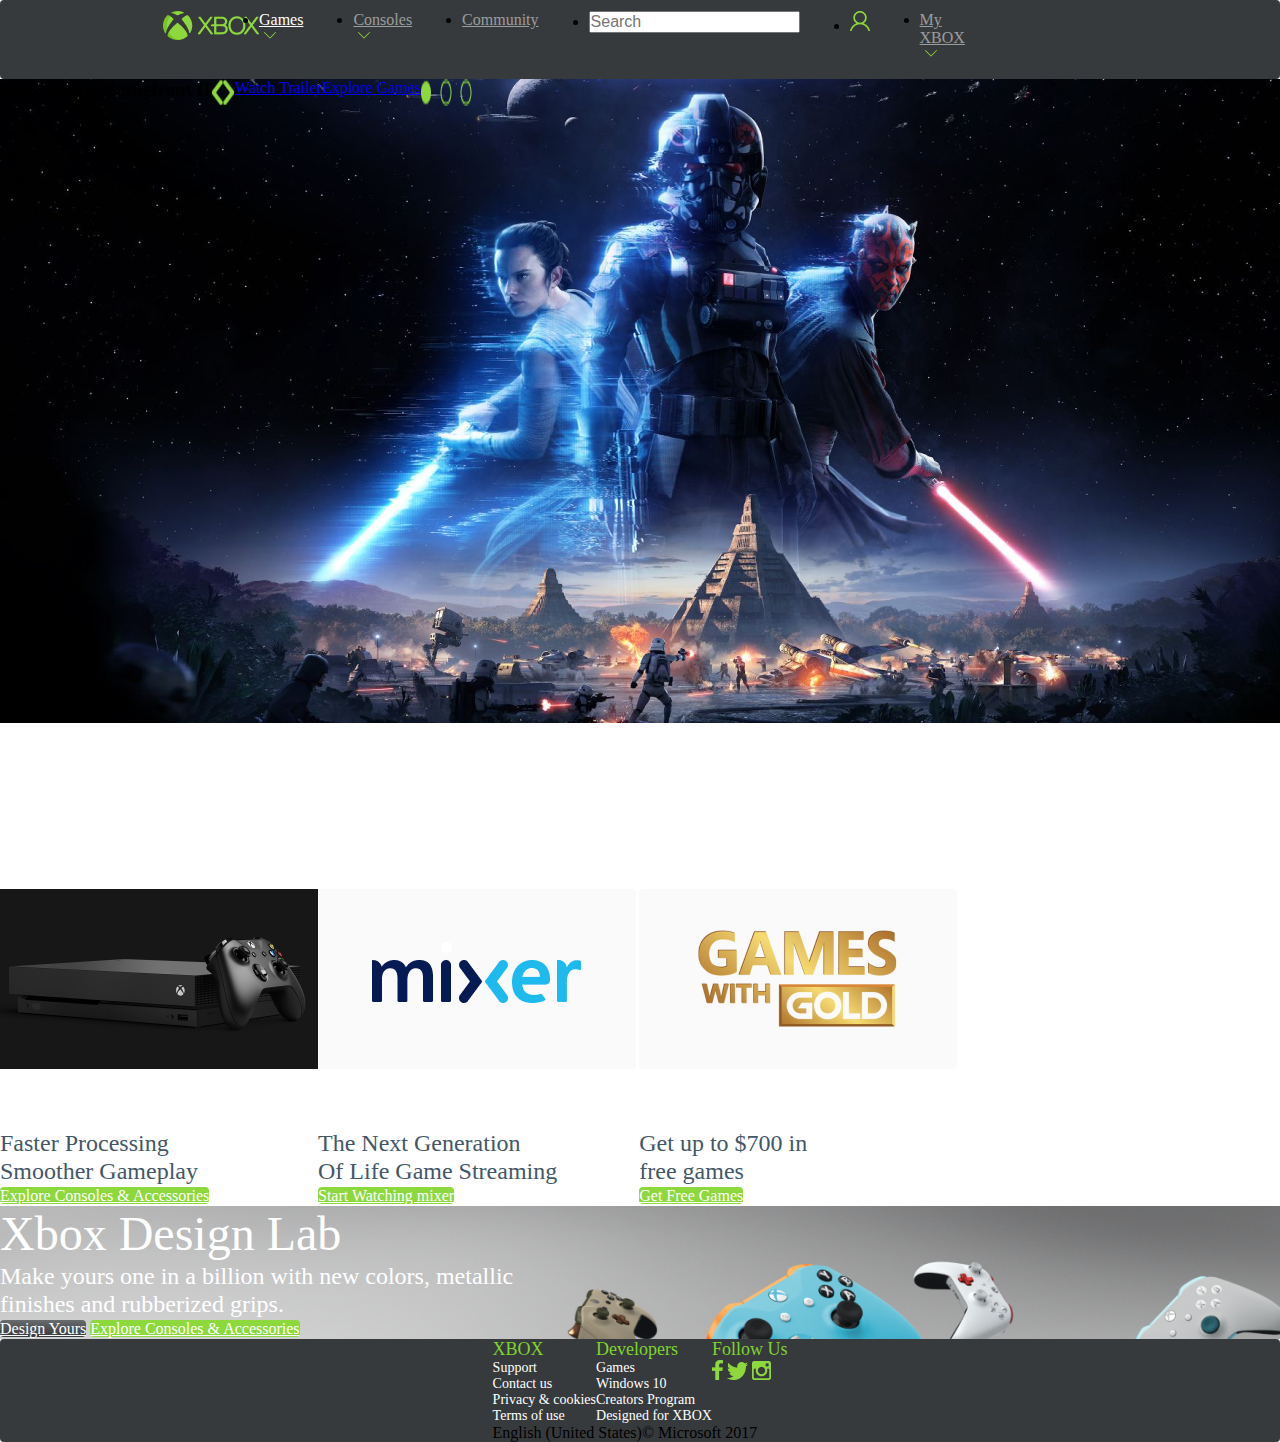
<file: 215-8_Salimova/index.html>
<!DOCTYPE html>
<html lang="en">
<head>
    <meta charset="UTF-8">
    <meta http-equiv="X-UA-Compatible" content="IE=edge">
    <meta name="viewport" content="width=device-width, initial-scale=1.0">
    <link rel="stylesheet" href="assets/css/style.css">
    <title>Xbox game</title>
</head>
<body>
    <section class="first">
        <header class="header">
            <div class="container">
                <nav class="menu">
                    <div class="header__logo">
                        <img src="assets/image/xbox.png" alt="logo">
                    </div>
                    <ul class="menu__list">
                        <li class="menu__item first__arrow">
                            <a href="#" class="menu__link__g">Games</a>
                        </li>
                        <li class="menu__item">
                            <a href="#" class="menu__link first__arrow">Consoles</a>
                        </li>
                        <li class="menu__item">
                            <a href="#" class="menu__link">Community</a>
                        </li>
                        <li class="menu__item">
                            <input type="search" class="menu__link" placeholder="Search">
                        </li>
                        <li class="menu__item">
                            <img src="assets/image/user.png" alt="user">
                        </li>
                        <li class="menu__item first__arrow">
                            <a href="registration.html" class="menu__link">My XBOX</a>
                        </li>
                    </ul>
                </nav>
            </div>
        </header>
        <div class="intro">
            <div class="container">
                <h2 class="intro__title">Star Wars</h2>
                <h3 class="intro__sudtitle">Battlefront II</h3>
                <img src="assets/image/icon-prev.png" alt="icon" class="icon__prev">
                <img src="assets/image/icon-next.png" alt="icon" class="icon__next">
                <a href="#" class="btn intro__btn">Watch Trailer</a>
                <a href="#" class="btn intro__btn">Explore Games</a>
                <img src="assets/image/carousel-indicators.png" alt="indicators" class="intro__indicators">
            </div>
        </div>
    </section>
    <section class="second">
        <div class="container">
            <div class="second__wrap">
                <div class="second__head">
                    <img src="assets/image/xbox icon.png" alt="" class="second__image">
                    <h1 class="second__head__title">The best value</h1>
                    <h2 class="second__head__subtitle">in games and entertainment</h2>
                </div>
                <div class="second__row">
                    <div class="second__column">
                        <div class="second__item">
                            <div class="second_icon">
                                <img src="assets/image/xbox-one-x.png" alt="icon">
                            </div>
                            <p class="title second__title">XBOX ONE X</p>
                            <p class="text second__text">Faster Processing<br>Smoother Gameplay</p>
                            <a href="#" class="btn second__btn">Explore Consoles & Accessories</a>
                        </div>
                    </div>
                    <div class="second__column">
                        <div class="second__item">
                            <div class="second_icon">
                                <img src="assets/image/mixer-logo.png" alt="icon">
                            </div>
                            <p class="title second__title">mixer Streaming</p>
                            <p class="text second__text">The Next Generation <br>Of Life Game Streaming</p>
                            <a href="#" class="btn second__btn">Start Watching mixer</a>
                        </div>
                    </div>
                    <div class="second__column">
                        <div class="second__item">
                            <div class="second_icon">
                                <img src="assets/image/games.png" alt="icon">
                            </div>
                            <p class="title second__title">Free Games Every Month</p>
                            <p class="text second__text">Get up to $700 in <br>free games</p>
                            <a href="#" class="btn second__btn">Get Free Games</a>
                        </div>
                    </div>
                </div>
            </div>
        </div>
    </section>
    <section class="third">
        <div class="container">
            <div class="third__wrap">
                <div class="third__block">
                    <h1 class="third__title">Xbox Design Lab</h1>
                    <p class="third__subtitle">Make yours one in a billion with new colors, metallic <br>finishes and rubberized grips.</p>
                    <a href="#" class="btn third__btn">Design Yours</a>
                    <a href="#" class="btn third__butn">Explore Consoles & Accessories</a>
                </div>
            </div>
        </div>
    </section>
    <div class="fourth">
        <div class="container">
            <div class="fourth__wrap">
                <div class="fourth__row">
                    <div class="fourth__column">
                        <div class="fourth__item">
                            <p class="title fourth__title">XBOX</p>
                            <p class="text fourth__text">Support</p>
                            <p class="text fourth__text">Contact us</p>
                            <p class="text fourth__text">Privacy & cookies </p>
                            <p class="text fourth__text">Terms of use </p>
                        </div>
                    </div>
                    <div class="fourth__column">
                        <div class="fourth__item">
                            <p class="title fourth__title">Developers</p>
                            <p class="text fourth__text">Games</p>
                            <p class="text fourth__text">Windows 10</p>
                            <p class="text fourth__text">Creators Program</p>
                            <p class="text fourth__text">Designed for XBOX</p>
                        </div>
                    </div>
                    <div class="fourth__column">
                        <div class="fourth__item">
                            <p class="title fourth__title">Follow Us</p>
                            <img src="assets/image/Faacebook.png" alt="facebook" class="fourth__image">
                            <img src="assets/image/Twitter.png" alt="twitter" class="fourth__image">
                            <img src="assets/image/Instagram.png" alt="instagram" class="fourth__image">
                        </div>
                    </div>
                </div>
                <div class="fourth__footer">
                    <p class="fourth__text1">English (United States)</p>
                    <p class="fourth__text2"> © Microsoft 2017</p>
                </div>
            </div>
        </div>
    </div>
</body>
</html>
</file>
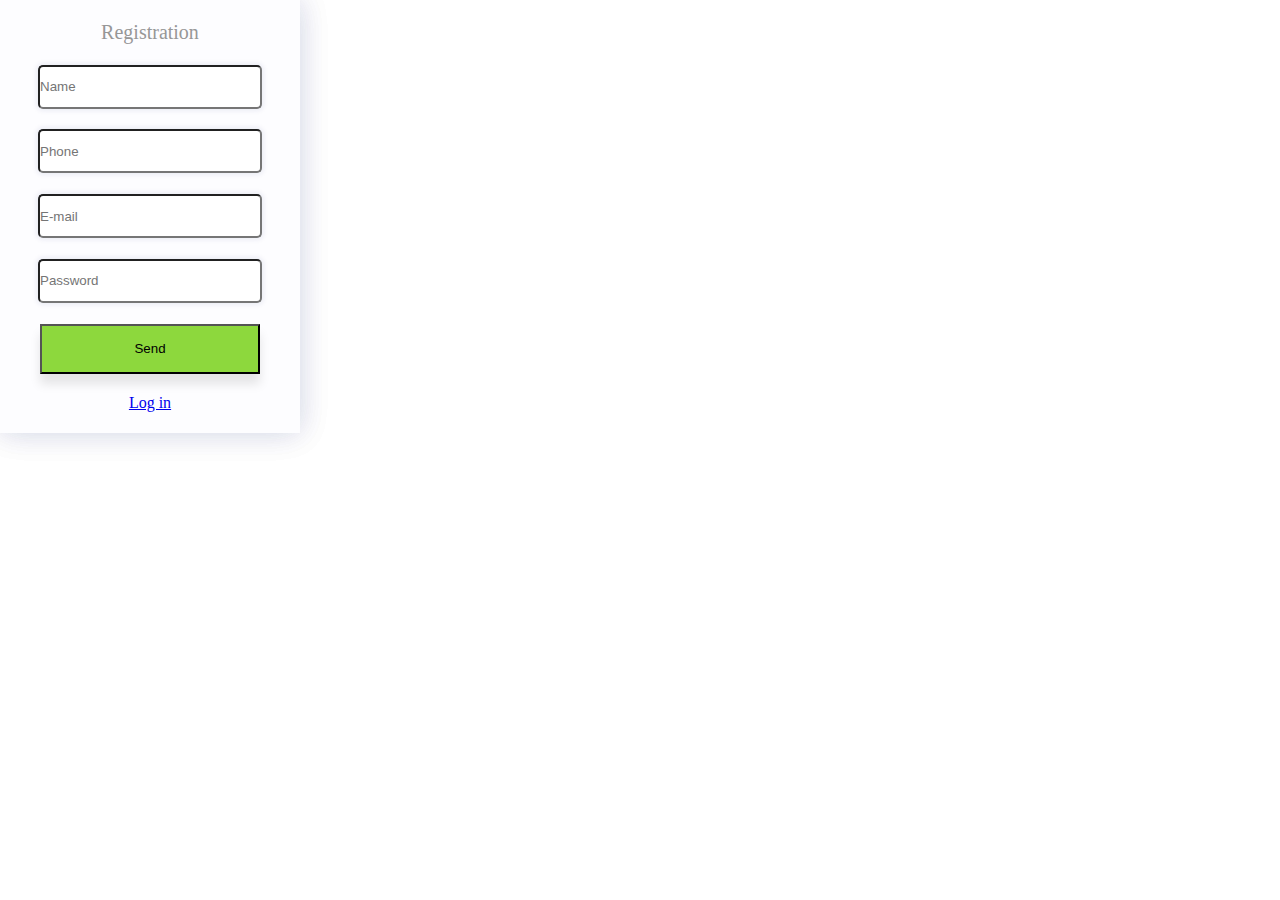
<file: 215-8_Salimova/registration.html>
<!DOCTYPE html>
<html lang="en">
<head>
    <meta charset="UTF-8">
    <meta http-equiv="X-UA-Compatible" content="IE=edge">
    <meta name="viewport" content="width=device-width, initial-scale=1.0">
    <link rel="stylesheet" href="assets/css/style.css">
    <title>Registration form</title>
</head>
<body>
    <div class="registration">
        <div class="container__reg">
            <form action="" class="registration">
                <p class="registration__title">
                    Registration
                </p>
                <input type="text" class="registration__form__input" placeholder="Name">
                <input type="tel" class="registration__form__input" placeholder="Phone">
                <input type="email" class="registration__form__input" placeholder="E-mail">
                <input type="password" class="registration__form__input" placeholder="Password">
                <button class="form__button">Send</button>
                <a href="#" class="form__login">Log in</a>
            </form>
        </div>
        
    </div>
</body>
</html>
</file>
<file: 215-8_Salimova/assets/css/style.css>
*{
    margin: 0;
    padding: 0;
}
@font-face {
    font-family: 'Roboto';
    src: url(../fonts/Roboto-Medium.ttf);
}
body{
    display: flex;
    flex-direction: column;
    align-content: center;  
}
/* Registration form - Форма для регистрации */
.registration{
    display: flex;
    flex-direction: column;
    width: 300px;
    height: 433px;
    background: #FDFDFF;
    box-shadow: 0px 0px 30px rgba(0, 29, 108, 0.1);
    align-items: center;
    justify-content: space-evenly;
}
.container__reg{
    display: flex;
    justify-content: center;
    align-content: center;
}
.registration__header{
    display: flex;
    justify-content: center;

}
.registration__title{
    font-style: normal;
    font-weight: 500;
    font-size: 20px;
    line-height: 23px;
    text-align: center;
    color: #979797;
}
.registration__form__input{
    width: 220px;
    height: 40px;
    background: #FFFFFF;
    box-shadow: 0px 0px 5px 2px rgba(0, 29, 108, 0.07);
    border-radius: 5px;
}
.form__button{
    width: 220px;
    height: 50px;
    background: #8DD83D;
    box-shadow: 0px 10px 10px rgba(0, 0, 0, 0.1);
}
/* XBOX first section */
.first{}
/* first section header */
.header{
    background: #373A3C;
    border-radius: 4px;
    display: flex;
    flex-direction: row;
}
.container{
    display: flex;
}
.menu{
    display: flex;
    flex-direction: row;
    padding: 11px 167px 8px 163px;
}
.header__logo{}
.menu__list{
    display: flex;
    flex-direction: row;
    padding-right: 165px;
}
.menu__item{
    padding-right: 50px;
}
.menu__link__g{
    font-style: normal;
    font-weight: 400;
    font-size: 16px;
    line-height: 16px;
    color: #FFFFFF;
}
.menu__link{
    font-style: normal;
    font-weight: 400;
    font-size: 16px;
    line-height: 16px;
    color: rgba(255, 255, 255, 0.5);
}
.first__arrow::after{
    position: relative;
    content: '';
    background: url(../image/down-arrow.png) no-repeat;
    display: block;
    width: 24px;
    height: 24px;
    top: 3px;
    left: 5px;
}
/* first section intro */
.intro{
    width: 1400px;
    height: 644px;
    background: url(../image/starwars.png);
}
.container{}
.intro__back{}
.intro__title{}
.intro__subtitle{}
.icon__prev{}
.icon__next{}
.btn{}
.intro__btn{}
.intro__indicators{}
/* second section */
.second{}
.second__wrap{}
.second__head__subtitle{
    font-style: normal;
    font-weight: 400;
    font-size: 36px;
    line-height: 42px;
    color: #FFFFFF;
}
.second__head__title{
    font-style: normal;
    font-weight: 400;
    font-size: 48px;
    line-height: 56px;
    color: #FFFFFF;
}
.second__row{
    display: flex;
    flex-direction: row;
}
.seond__column{
    padding-right: 60px;
}
.second__item{}
.second__icon{}
.second__title{
    font-style: normal;
    font-weight: 400;
    font-size: 48px;
    line-height: 56px;
    color: #FFFFFF;
}
.second__text{
    font-style: normal;
    font-weight: 400;
    font-size: 24px;
    line-height: 28px;
    color: #435766;
}
.second__btn{
    font-style: normal;
    font-weight: 400;
    font-size: 16px;
    line-height: 21px;
    color: #FFFFFF;
    background: #8DD83D;
    border-radius: 4px;
}
/* section third */
.third{
    background: url(../image/back3.png);
}
.third__wrap{}
.second__head{}
.second__image{}
.third__block{}
.third__title{
    font-style: normal;
    font-weight: 400;
    font-size: 48px;
    line-height: 56px;
    color: #FFFFFF;
}
.third__subtitle{
    font-style: normal;
    font-weight: 400;
    font-size: 24px;
    line-height: 28px;
    color: #FFFFFF;
}
.third__btn{
    font-style: normal;
    font-weight: 400;
    font-size: 16px;
    line-height: 21px;
    color: #FFFFFF;
    background: linear-gradient(180deg, #686C6F 0%, #373A3C 100%);
    border-radius: 4px;
}
.third__butn{
    font-style: normal;
    font-weight: 400;
    font-size: 16px;
    line-height: 21px;
    color: #FFFFFF;
    background: #8DD83D;
    border-radius: 4px;
}
/* section fourth */
.fourth{
    background: #373A3C;
    border-radius: 4px;
    display: flex;
    justify-content: space-evenly;
}
.fourth__wrap{
    display: flex;
    flex-direction: column;
}
.fourth__row{
    display: flex;
    flex-direction: row;
    justify-content: space-evenly;
}
.fourth__column{}
.fourth__item{}
.fourth__title{
    font-style: normal;
    font-weight: 400;
    font-size: 18px;
    line-height: 21px;
    color: #7DD42F;
}
.fourth__text{
    font-style: normal;
    font-weight: 400;
    font-size: 14px;
    line-height: 16px;
    color: #FFFFFF;
}
.fourth__image{}
.fourth__footer{
    display: flex;
    flex-direction: row;
}
.fourth__text1{}
.fourth__text2{}
</file>
